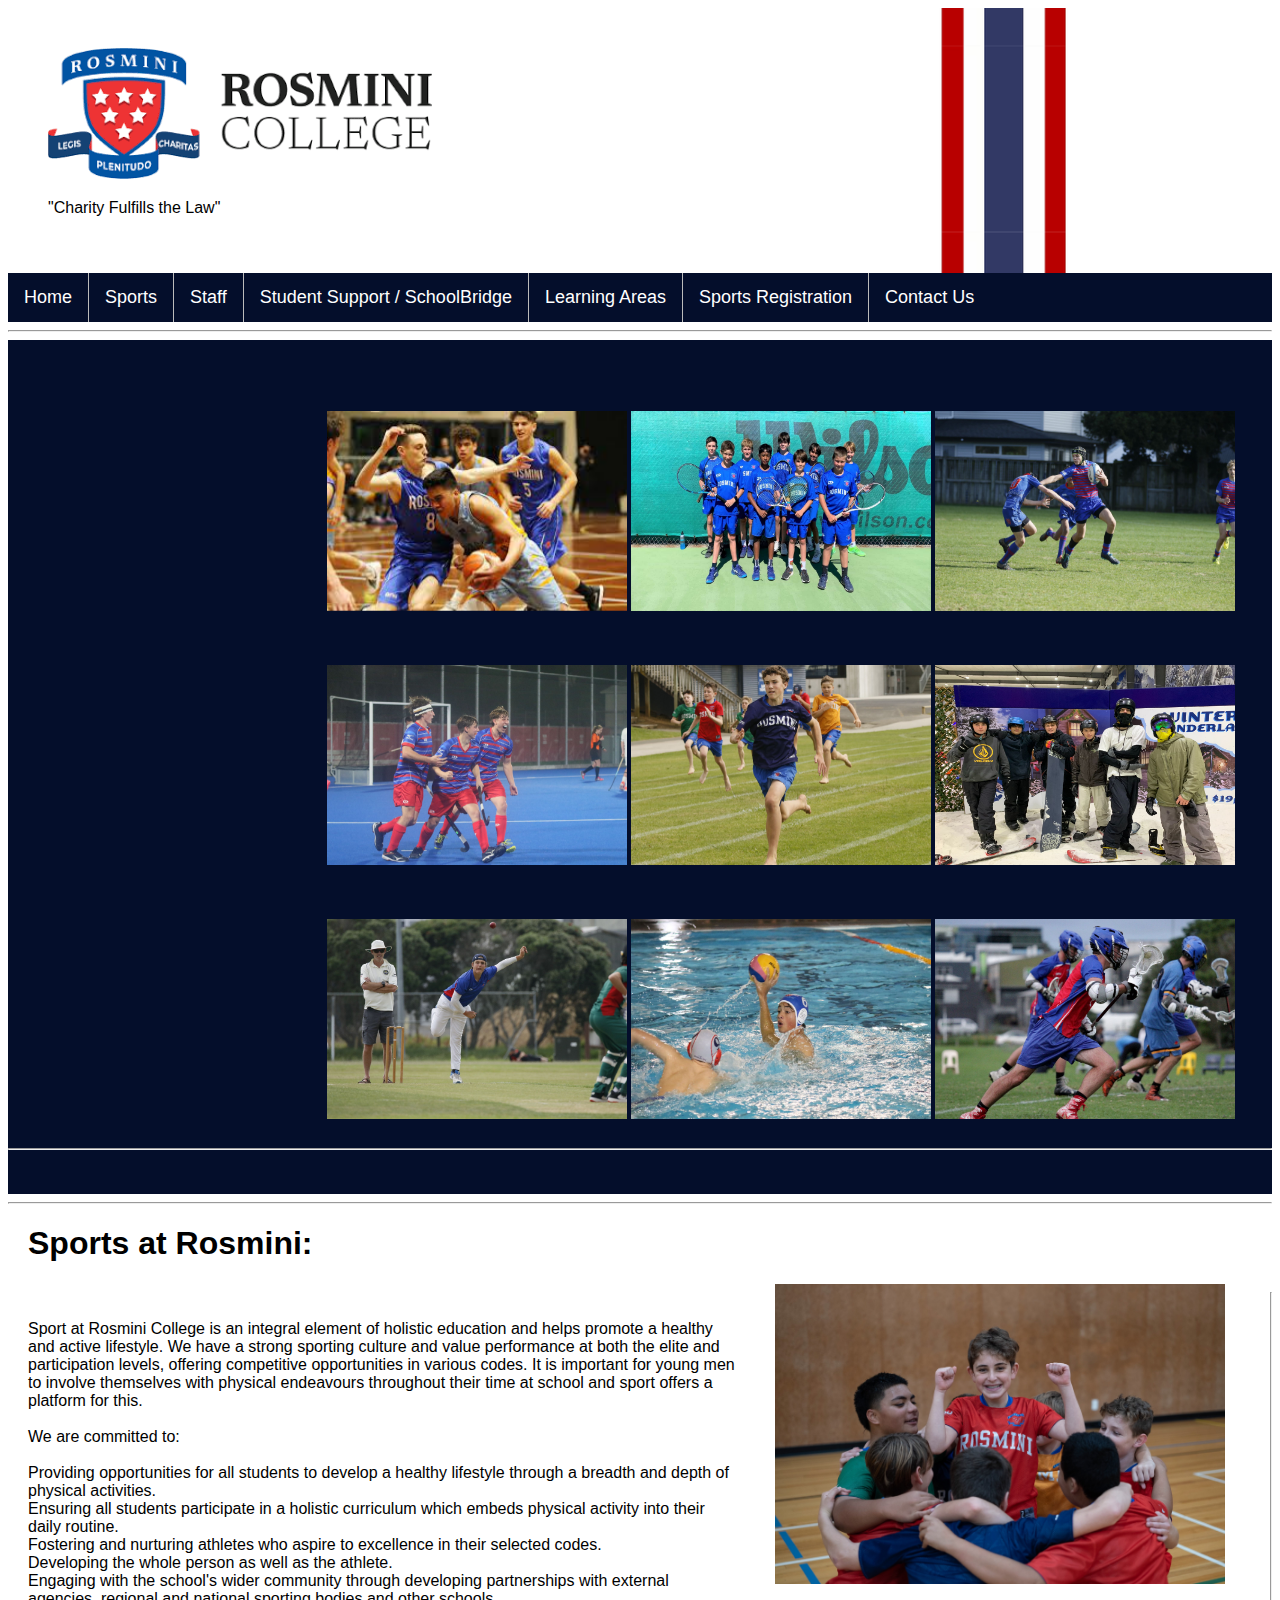
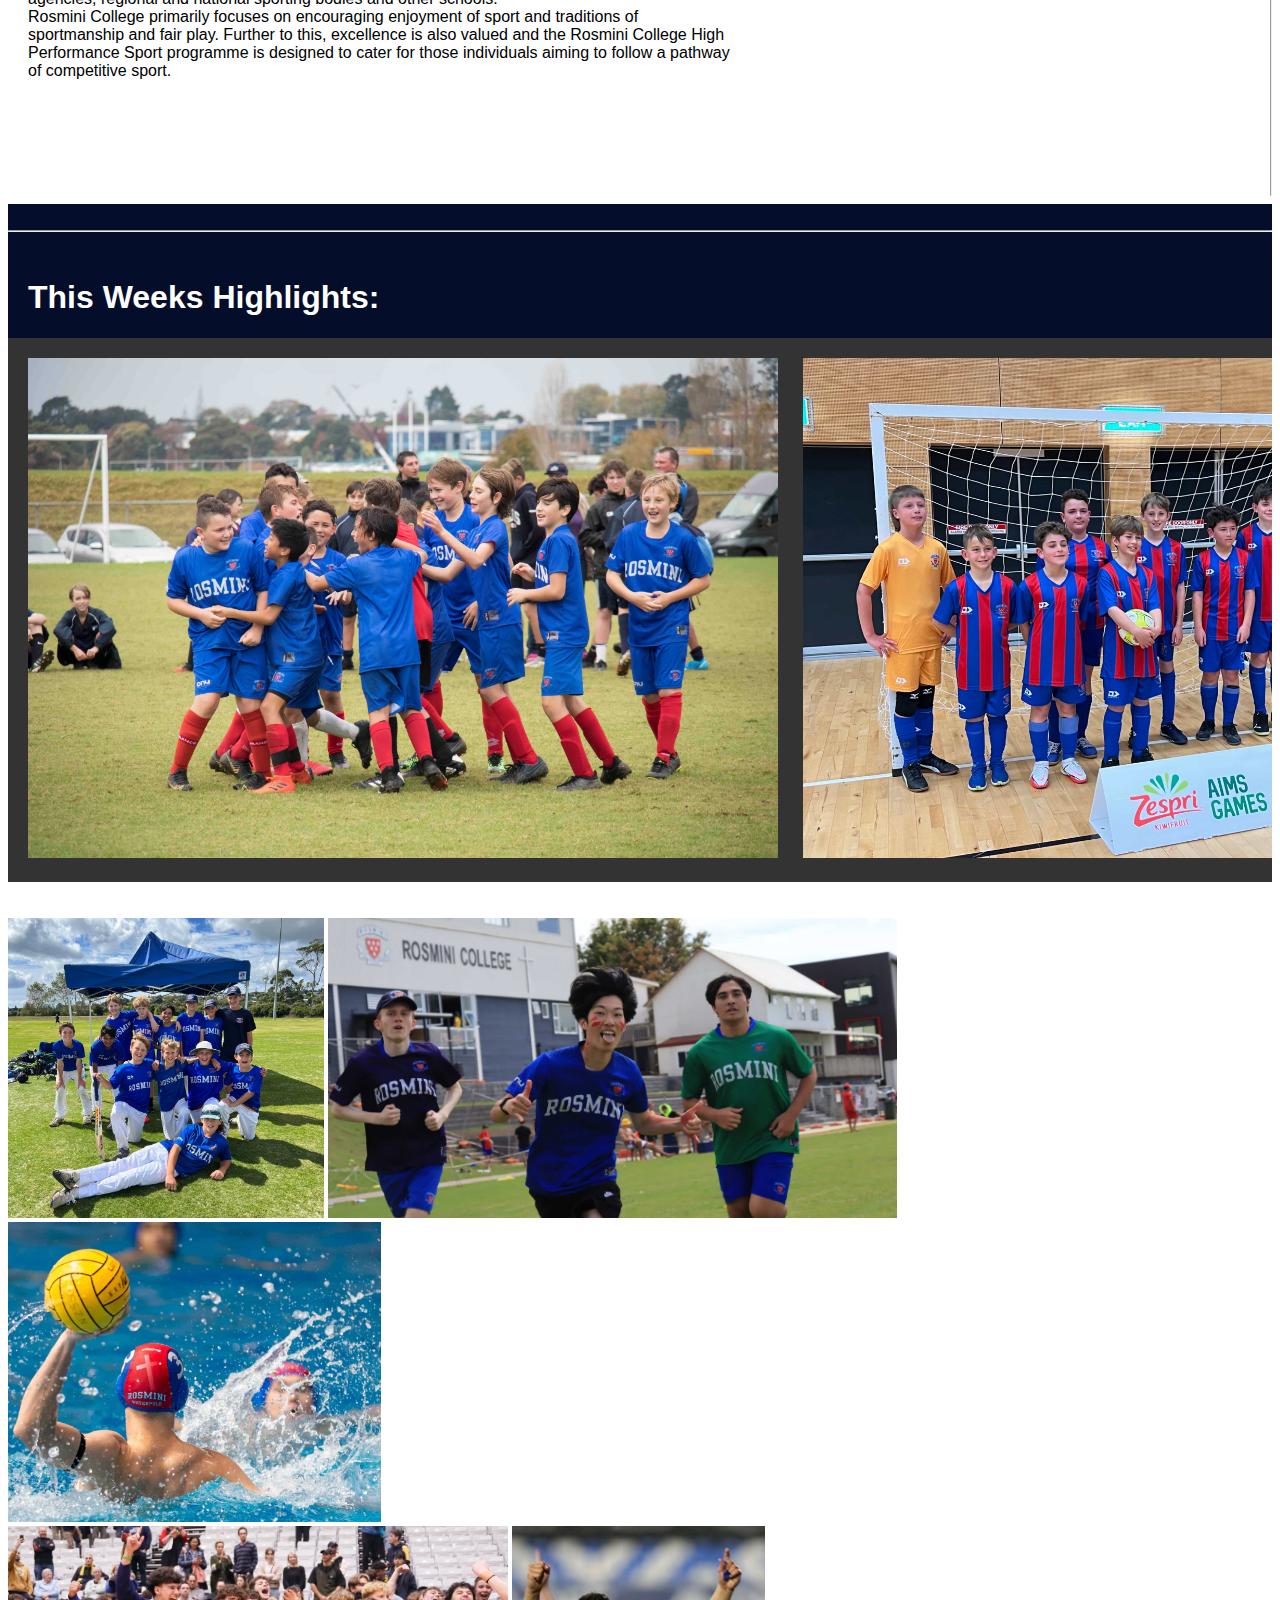
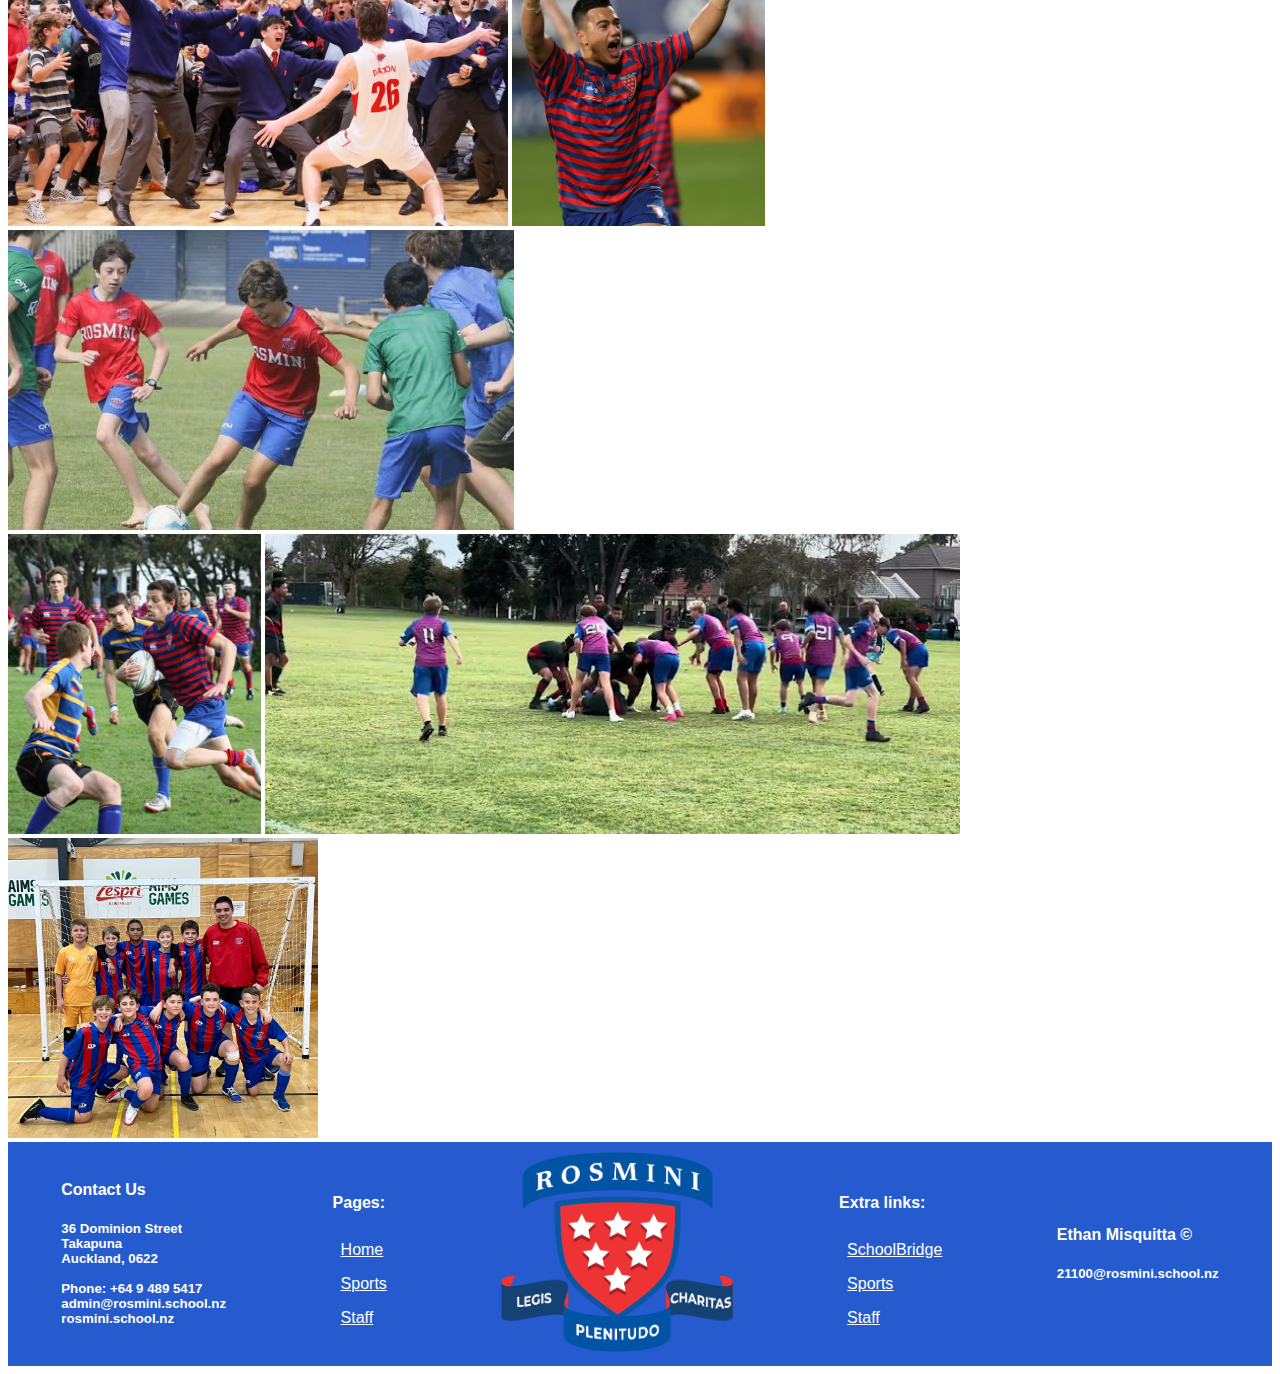
<file: sports.html>
<!DOCTYPE html>
<html lang="en">
<head>
    <meta charset="UTF-8">
    <meta name="viewport" content="width=device-width, initial-scale=1.0">
    <title>Rosmini Sports</title>
    <link rel="stylesheet" href="styles.css">
</head>
<body>
    <div class="header">
        <img src="logo.png">
        <br>
        <p>"Charity Fulfills the Law"</p>

        <meta name="author" content="Ethan Misquitta">
    </div>
        <div class="Navbar">
            <ul>
                <li><a href="index.html" class="Navbar">Home</a></li>
                <li><a href="sports.html" class="Navbar">Sports</a></li>
                <li><a href="staff.html" class="Navbar">Staff</a></li>
                <li><a href=https://rosmini.bridge.school.nz/ class="Navbar">Student Support / SchoolBridge</a></li>
                <li><a href="" class="Navbar">Learning Areas</a></li>
                <li><a href=https://www.sporty.co.nz/rosmini/ class="Navbar">Sports Registration</a></li>
                <li><a href="" class="Navbar">Contact Us</a></li>
            </ul>

        </div>
        <hr>
        <div class="webbody">
            <br>
            <table class="fliptable">
              <tr>
                  <td>
                      <p class="whitetext">_</p>
                      <div class="flip-card">
                          <div class="flip-card-inner">
                            <div class="flip-card-front">
                              <img src="basketball.jpg" alt="Avatar" style="width:300px;height:200px;" style="object-fit: contain;" class="flipimg">
                            </div>
                            <div class="flip-card-back">
                              <h1>Basketball :</h1>
                              <p>Learn more about Rosmini Basketball</p>
                              <a href="page2.html" style="color:white">Read more</a>
                            </div>
                          </div>
                        </div>
                  </td>
                  <td>
                      <p class="whitetext">_</p>
                      <div class="flip-card">
                          <div class="flip-card-inner">
                            <div class="flip-card-front">
                              <img src="tennis.jpg" alt="Avatar" style="width:300px;height:200px;" class="flipimg">
                            </div>
                            <div class="flip-card-back">
                              <h1>Tennis :</h1>
                              <p>Learn more about Rosmini Tennis</p>
                              <a href="page3.html" style="color:white">Read more</a>
                            </div>
                          </div>
                        </div>
                  </td>
                  <td>
                    <p class="whitetext">_</p>
                    <div class="flip-card">
                        <div class="flip-card-inner">
                          <div class="flip-card-front">
                            <img src="rugby.jpg" alt="Avatar" style="width:300px;height:200px;" class="flipimg">
                          </div>
                          <div class="flip-card-back">
                            <h1>Rugby :</h1>
                            <p>Learn more about Rosmini Rugby</p>
                            <a href="https://www.sporty.co.nz/rosmini/sports-1/rugby" style="color:white">Read more</a>
                          </div>
                        </div>
                      </div>
                </td>
              </tr>
              <tr>
                  <td>
                      <p class="whitetext">_</p>
                  <div class="flip-card">
                      <div class="flip-card-inner">
                        <div class="flip-card-front">
                          <img src="hockey.jpg" alt="Avatar" style="width:300px;height:200px;" class="flipimg">
                        </div>
                        <div class="flip-card-back">
                          <h1>Hockey:</h1>
                          <p>Learn more about Rosmini Hockey</p>
                          <a href="https://www.sporty.co.nz/rosmini/sports-1/hockey-1/hockey-1" style="color:white">Read More</a>
                        </div>
                      </div>
                    </div>
                  <td>
                      <p class="whitetext">_</p>
                      <div class="flip-card">
                          <div class="flip-card-inner">
                            <div class="flip-card-front">
                              <img src="track.jpg" alt="Avatar" style="width:300px;height:200px;" class="flipimg">
                            </div>
                            <div class="flip-card-back">
                              <h1>Track and Field:</h1>
                              <p>Learn more about Rosmini Track and Field</p>
                              <a href="page4.html" style="color:white">Read More</a>
                            </div>
                          </div>
                        </div>
                  </td>
                  <td>
                    <p class="whitetext">_</p>
                    <div class="flip-card">
                        <div class="flip-card-inner">
                          <div class="flip-card-front">
                            <img src="snowboard.jpg" alt="Avatar" style="width:300px;height:200px;" class="flipimg">
                          </div>
                          <div class="flip-card-back">
                            <h1>Snowboarding:</h1>
                            <p>Learn more about Rosmini Snowboarding</p>
                            <a href="page4.html" style="color:white">Read More</a>
                          </div>
                        </div>
                      </div>
                </td>
              </tr>
              <tr>
                <td>
                    <p class="whitetext">_</p>
                    <div class="flip-card">
                        <div class="flip-card-inner">
                          <div class="flip-card-front">
                            <img src="criket.jpg" alt="Avatar" style="width:300px;height:200px;" style="object-fit: contain;" class="flipimg">
                          </div>
                          <div class="flip-card-back">
                            <h1>Cricket :</h1>
                            <p>Learn more about Rosmini Cricket</p>
                            <a href="https://www.sporty.co.nz/rosmini/sports-1/cricket" style="color:white">Read more</a>
                          </div>
                        </div>
                      </div>
                </td>
                <td>
                    <p class="whitetext">_</p>
                    <div class="flip-card">
                        <div class="flip-card-inner">
                          <div class="flip-card-front">
                            <img src="water polo.jpg" alt="Avatar" style="width:300px;height:200px;" class="flipimg">
                          </div>
                          <div class="flip-card-back">
                            <h1>Water Polo :</h1>
                            <p>Learn more about Rosmini Water Polo</p>
                            <a href="page3.html" style="color:white">Read more</a>
                          </div>
                        </div>
                      </div>
                </td>
                <td>
                  <p class="whitetext">_</p>
                  <div class="flip-card">
                      <div class="flip-card-inner">
                        <div class="flip-card-front">
                          <img src="lacrose.jpg" alt="Avatar" style="width:300px;height:200px;" class="flipimg">
                        </div>
                        <div class="flip-card-back">
                          <h1>Lacrose :</h1>
                          <p>Learn more about Rosmini Lacrose</p>
                          <a href="page3.html" style="color:white">Read more</a>
                        </div>
                      </div>
                    </div>
              </td>
            </tr>
          </table>
          <br>
          <hr>
          <br>
        </div>
    <div class="webbody">
      <br>
    </div>
    <hr>
    <h1 class="title1">Sports at Rosmini:</h1>
      <div class="div1">
        <p class="paragraph1"> Sport at Rosmini College is an integral element of holistic education and helps promote a healthy and active lifestyle. We have a strong sporting culture and value performance at both the elite and participation levels, offering competitive opportunities in various codes. It is important for young men to involve themselves with physical endeavours throughout their time at school and sport offers a platform for this.<br><br>

          We are committed to:<br><br>

          Providing opportunities for all students to develop a healthy lifestyle through a breadth and depth of physical activities.<br>
          Ensuring all students participate in a holistic curriculum which embeds physical activity into their daily routine.<br>
          Fostering and nurturing athletes who aspire to excellence in their selected codes.<br>
          Developing the whole person as well as the athlete.<br>
          Engaging with the school's wider community through developing partnerships with external agencies, regional and national sporting bodies and other schools.<br>
          Rosmini College primarily focuses on encouraging enjoyment of sport and traditions of sportmanship and fair play. Further to this, excellence is also valued and the Rosmini College High Performance Sport programme is designed to cater for those individuals aiming to follow a pathway of competitive sport.<br><br><br><br><br><br><br></p>
          <br>
          <br>
          <br>
          <img class="Massisimg" src="Massis.jpg" height="300px" width="600px">
          <br>

          <hr>
      </div>
      <div class="webbody">
        <br>
        <hr>
        <br>
        <h1 style="color:white; padding-left: 20px;">This Weeks Highlights: </h1>
        <div class="scroll-container">
          <img src="sport1.jpg" height="500px">
          <img src="sport2.jpg" height="500px">
          <img src="sport3.jpeg" height="500px">
          <img src="josh.png" height="500px">
        </div>
      </div>
        <br>
        <br>
        <div class="sportscollage">
          <div class="collage">
            <div>
              <img class="img-box1" src="box1.jpg">
              <img class="img-box2" src="box2.jpg">
              <img class="img-box3" src="box3.jpg">
            </div>
            <div>
              <img class="img-box4" src="box4.jpg">
              <img class="img-box5" src="box5.jpg">
              <img class="img-box6" src="box6.jpeg">
            </div>
            <div>
              <img class="img-box7" src="box7.avif">
              <img class="img-box8" src="box8.jpg">
              <img class="img-box9" src="box9.jpg">
            </div>
          </div>
        </div>
      <footer>
        <div class="footercontainer">
          <div class="footer1">
            <h4 style="color:white"><strong>Contact Us</strong></h4>
            <h5 style="color: white">36 Dominion Street<br> Takapuna<br> Auckland, 0622<br><br> Phone: +64 9 489 5417<br> admin@rosmini.school.nz<br> rosmini.school.nz</h5>
          </div>
          <div class="footer2">
            <h4 style="color:white;"><strong>Pages:</strong></h4>
            <a href="index.html" class="footerbutton">Home</a>
            <a href="sports.html" class="footerbutton">Sports</a>
            <a href="staff.html" class="footerbutton">Staff</a>
          </div>
          <div class="footer3">
            <img src="logo1.jpg" height="200px">
          </div>
          <div class="footer4">
            <h4 style="color:white;"><strong>Extra links:</strong></h4>
            <a href="https://rosmini.bridge.school.nz/" class="footerbutton">SchoolBridge</a>
            <a href="sports.html" class="footerbutton">Sports</a>
            <a href="staff.html" class="footerbutton">Staff</a>
          </div>
          <div class="footer1">
            <h4 style="color:white"><strong>Ethan Misquitta</strong> &copy;</h4>
            <h5 style="color: white;">21100@rosmini.school.nz</h5>
          </div>
        </div>
      </footer>
    </div>
</body>
</html>
</file>
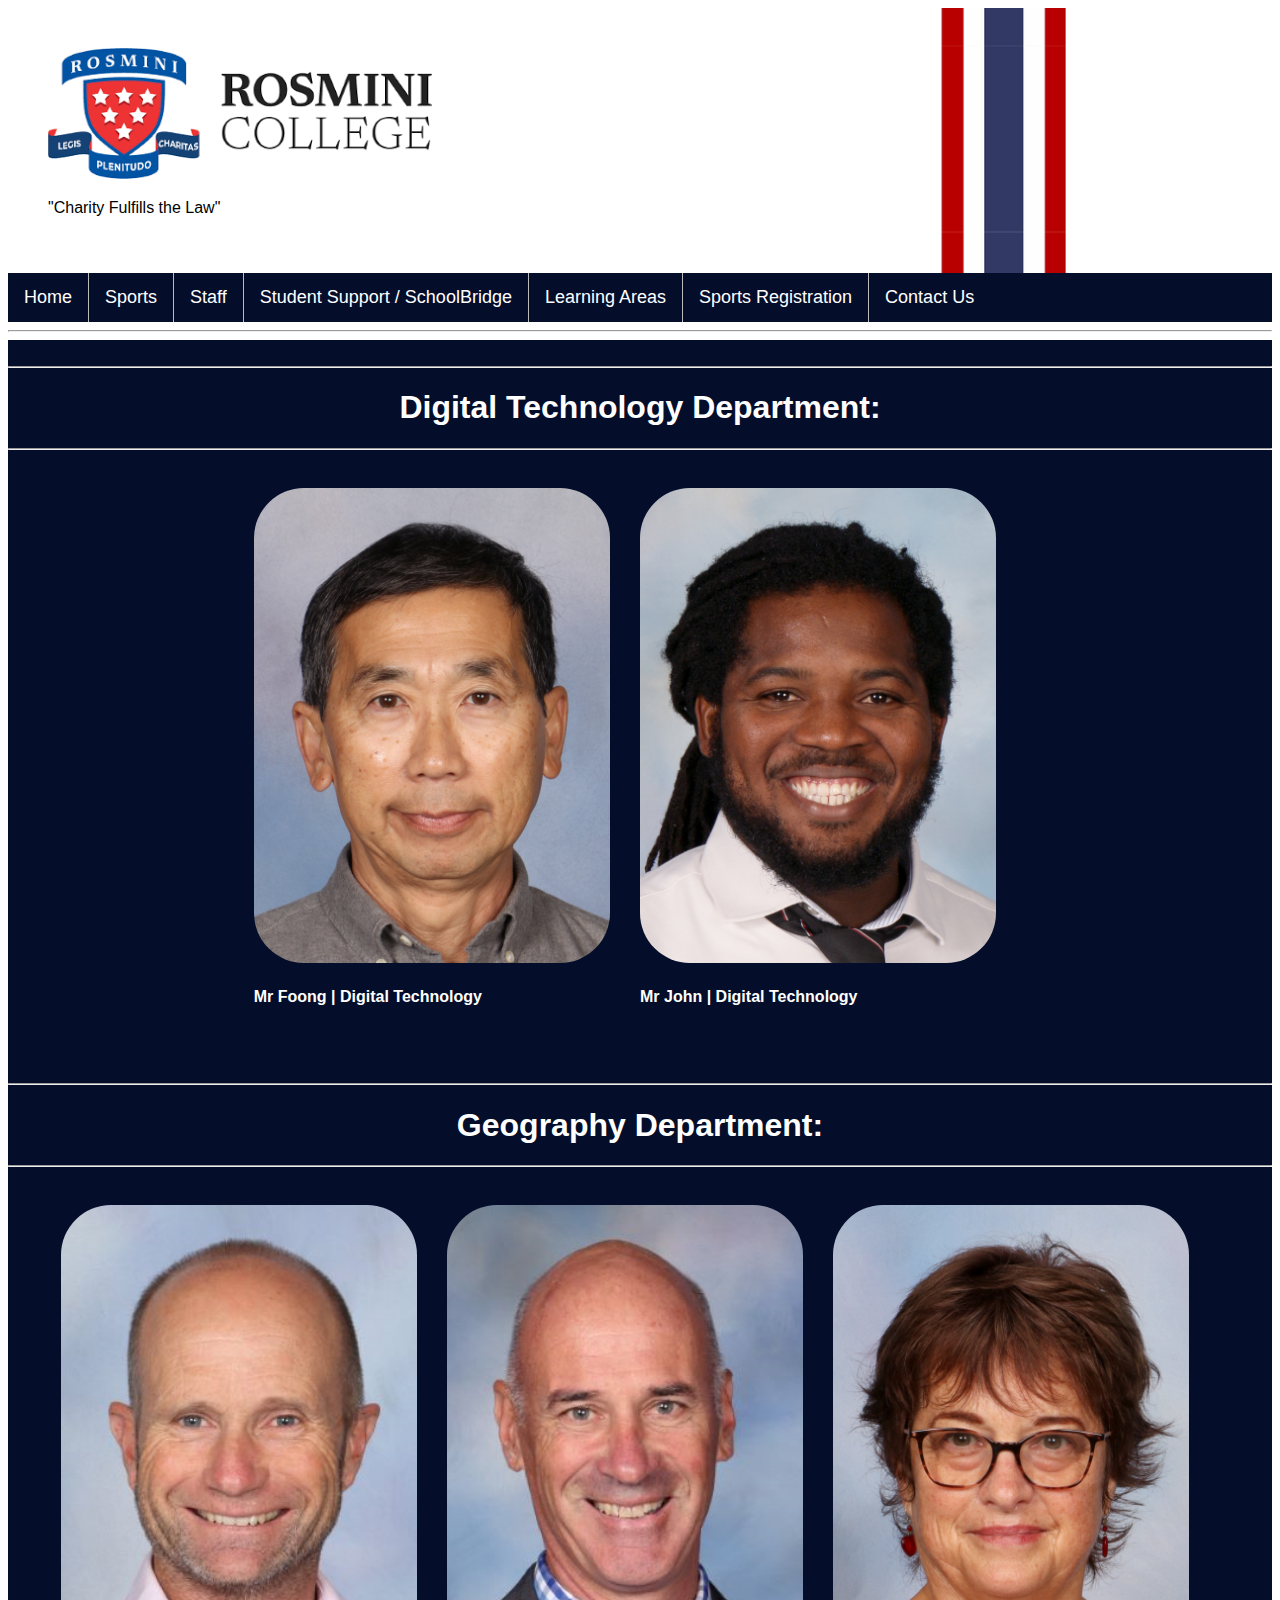
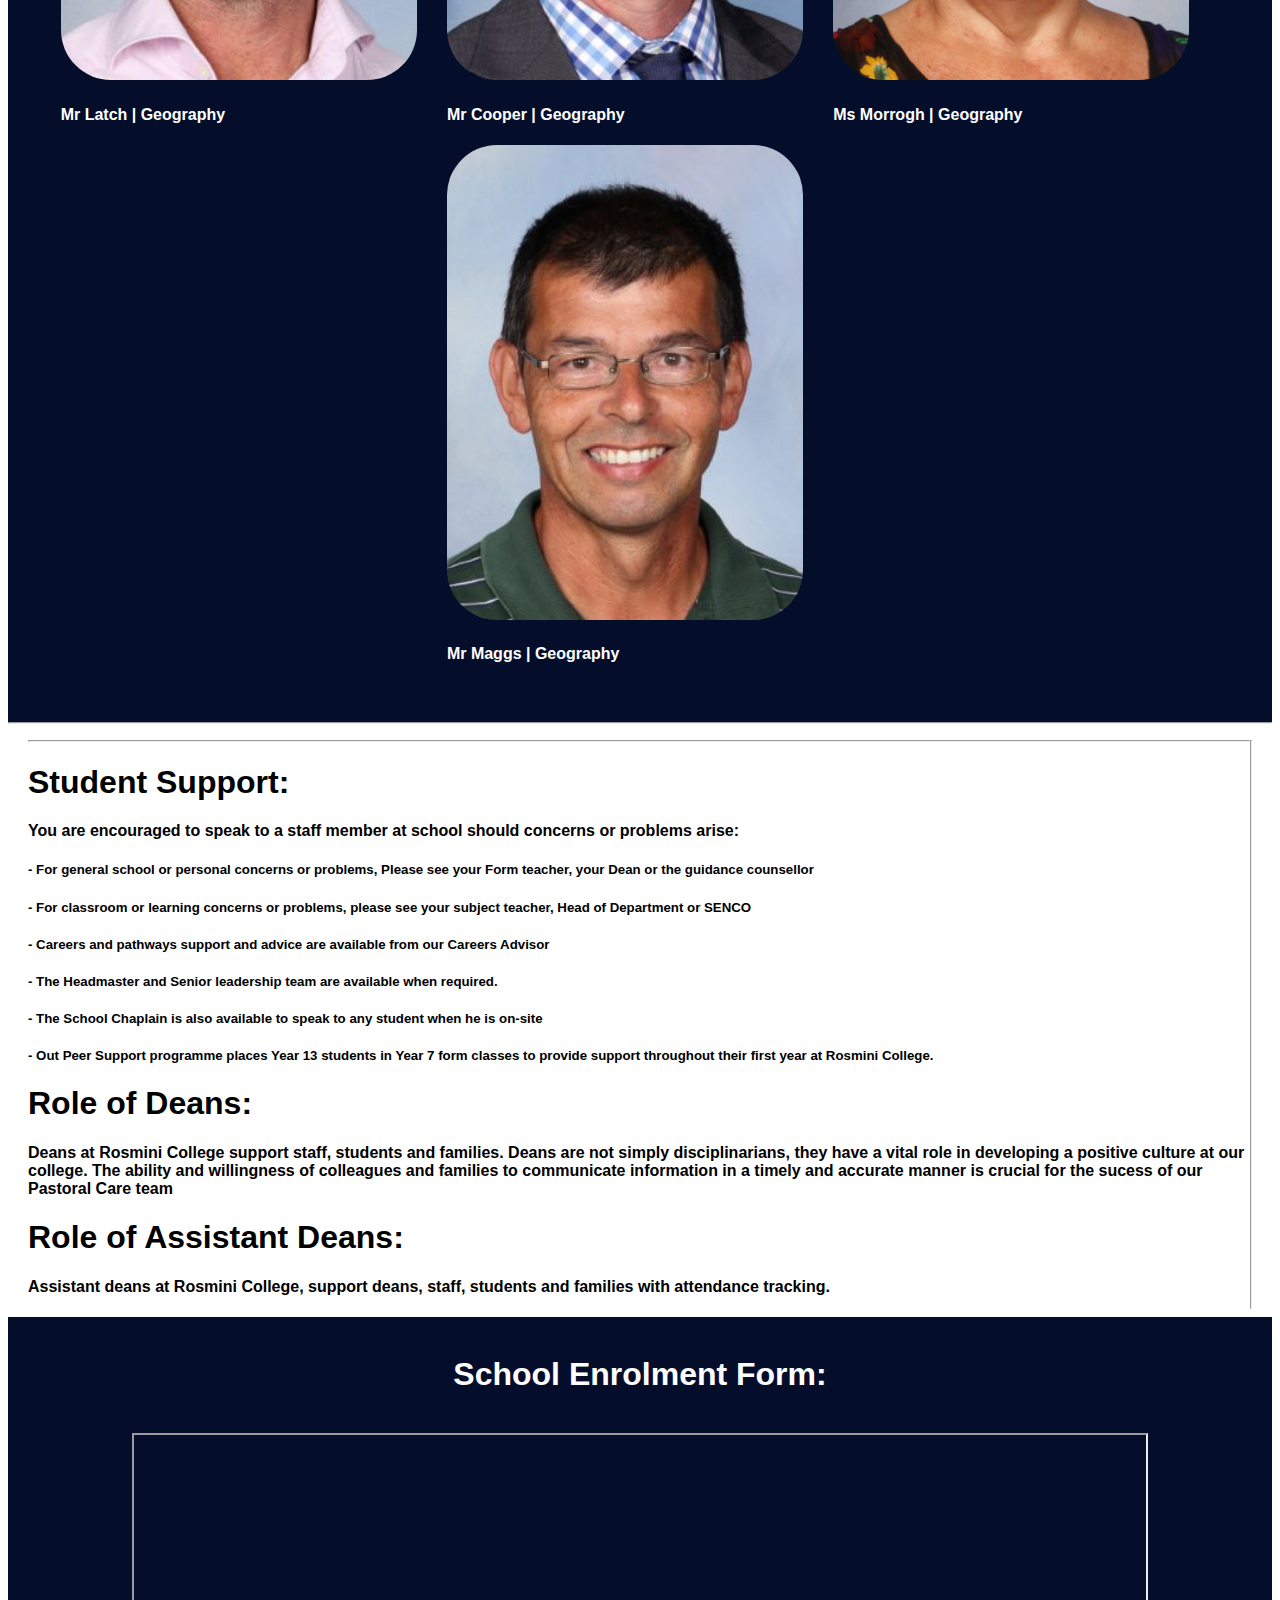
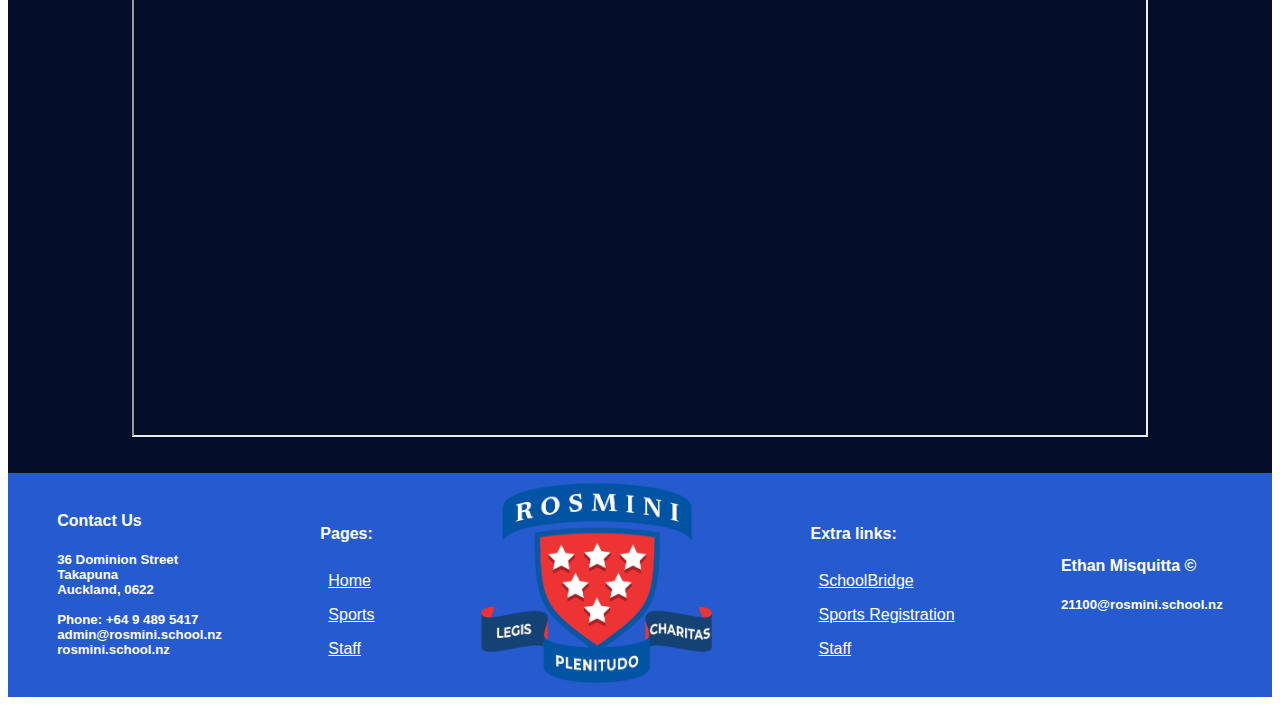
<file: staff.html>
<!DOCTYPE html>
<html lang="en">
<head>
    <link rel="stylesheet" href="styles.css">
    <meta charset="UTF-8">
    <meta name="viewport" content="width=device-width, initial-scale=1.0">
    <title>Rosmini Staff</title>
</head>
<body>
    <div class="header">
        <img src="logo.png">
        <br>
        <p>"Charity Fulfills the Law"</p>

        <meta name="author" content="Ethan Misquitta">
    </div>
        <div class="Navbar">
            <ul>
                <li><a href="index.html" class="Navbar">Home</a></li>
                <li><a href="sports.html" class="Navbar">Sports</a></li>
                <li><a href="staff.html" class="Navbar">Staff</a></li>
                <li><a href=https://rosmini.bridge.school.nz/ class="Navbar">Student Support / SchoolBridge</a></li>
                <li><a href="" class="Navbar">Learning Areas</a></li>
                <li><a href=https://www.sporty.co.nz/rosmini/ class="Navbar">Sports Registration</a></li>
                <li><a href="" class="Navbar">Contact Us</a></li>
            </ul>

        </div>
        <hr>
    <div class="webbody">
      <br>
      <hr>
      <h1 class="stafftitle">Digital Technology Department: </h1>
      <hr>
      <div class="row1staff">
        <div class="row1img">
          <img src="Foong.png" height="475px" class="staffimg">
          <h4 class="teacher">Mr Foong | Digital Technology</h4>
        </div>
        <div class="row1img">
          <img src="John.png" height="475px" class="staffimg">
          <h4 class="teacher">Mr John | Digital Technology</h4>
        </div>
      </div>
      <br>
    <hr>
    <h1 class="stafftitle">Geography Department: </h1>
    <hr>
    <div class="row2staff">
      <div class="row1img">
        <img src="latch.png" height="475px" class="staffimg">
        <h4 class="teacher">Mr Latch | Geography</h4>
      </div>
      <div class="row1img">
        <img src="cooper.png" height="475px" class="staffimg">
        <h4 class="teacher">Mr Cooper | Geography</h4>
      </div>
      <div class="row1img">
        <img src="morrogh.png" height="475px" class="staffimg">
        <h4 class="teacher">Ms Morrogh | Geography</h4>
      </div>
      <div class="row1img">
        <img src="maggs.png" height="475px" class="staffimg">
        <h4 class="teacher">Mr Maggs | Geography</h4>
      </div>
    </div>
    <hr>
    </div>
    <div class="stafftextcontainer">
      <div class="stafftext">
        <hr>
        <h1><strong>Student Support:</strong></h1>
        <h4>You are encouraged to speak to a staff member at school should concerns or problems arise:</h4>
        <h5>- For general school or personal concerns or problems, Please see your Form teacher, your Dean or the guidance counsellor</h5>
        <h5>- For classroom or learning concerns or problems, please see your subject teacher, Head of Department or SENCO</h5>
        <h5>- Careers and pathways support and advice are available from our Careers Advisor</h5>
        <h5>- The Headmaster and Senior leadership team are available when required.</h5>
        <h5>- The School Chaplain is also available to speak to any student when he is on-site</h5>
        <h5>- Out Peer Support programme places Year 13 students in Year 7 form classes to provide support throughout their first year at Rosmini College.</h5>
        <h1><strong>Role of Deans:</strong></h1>
        <h4>Deans at Rosmini College support staff, students and families. Deans are not simply disciplinarians, they have a vital role in developing a positive culture at our college. The ability and willingness of colleagues and families to communicate information in a timely and accurate manner is crucial for the sucess of our Pastoral Care team</h4>
        <h1><strong>Role of Assistant Deans:</strong></h1>
        <h4>Assistant deans at Rosmini College, support deans, staff, students and families with attendance tracking.</h4>
      </div>
      <br>
      <hr>
    </div>
    <div class="webbody">
      <br>
      <h1 style="color: white; text-align: center;">School Enrolment Form:</h1>
      <br>
      <div class="enrol">
      <iframe src="https://rosmini2022.ibcdn.nz/media/2023_05_11_rosmini-enrolment-form-2023.pdf" width="80%" height="600px"></iframe>
      </div>
      <br>
      <br>
    </div>
    <footer>
      <div class="footercontainer">
        <div class="footer1">
          <h4 style="color:white"><strong>Contact Us</strong></h4>
          <h5 style="color: white">36 Dominion Street<br> Takapuna<br> Auckland, 0622<br><br> Phone: +64 9 489 5417<br> admin@rosmini.school.nz<br> rosmini.school.nz</h5>
        </div>
        <div class="footer2">
          <h4 style="color:white;"><strong>Pages:</strong></h4>
          <a href="index.html" class="footerbutton">Home</a>
          <a href="sports.html" class="footerbutton">Sports</a>
          <a href="staff.html" class="footerbutton">Staff</a>
        </div>
        <div class="footer3">
          <img src="logo1.jpg" height="200px">
        </div>
        <div class="footer4">
          <h4 style="color:white;"><strong>Extra links:</strong></h4>
          <a href="https://rosmini.bridge.school.nz/" class="footerbutton">SchoolBridge</a>
          <a href="https://www.sporty.co.nz/rosminisportreg" class="footerbutton">Sports Registration</a>
          <a href="staff.html" class="footerbutton">Staff</a>
        </div>
        <div class="footer1">
          <h4 style="color:white"><strong>Ethan Misquitta</strong> &copy;</h4>
          <h5 style="color: white;">21100@rosmini.school.nz</h5>
        </div>
      </div>
    </footer>
</body>
</html>
</file>
<file: styles.css>
.header{
    background-image: url("stripe.png");
    background-repeat: no-repeat;
    background-position: 80%; 
    padding-left:40px;
    padding-bottom:40px;
    padding-top:40px;
}

body{
    font-family: 'Gill Sans', 'Gill Sans MT', 'Trebuchet MS', sans-serif;
}

h1{
  font-family:'Segoe UI', Tahoma, Verdana, sans-serif
}


ul {
    list-style-type: none;
    margin: 0;
    padding: 0;
  }

  ul {
    list-style-type: none;
    margin: 0;
    padding: 0;
  }

  li {
    float: left;
  }
  
  a {
    display: block;
    padding: 8px;
    background-color: #040e2b;
  }

  ul {
    background-color: #dddddd;
  }

  ul {
    list-style-type: none;
    margin: 0;
    padding: 0;
    overflow: hidden;
    background-color: #040e2b;
  }
  
  li {
    text-align:center;
    float: left;
    font-size:large;
  }
  
  li a {
    display: block;
    color: rgb(255, 255, 255);
    text-align: center;
    padding: 14px 16px;
    text-decoration: none;
  }
  
  .webbody{
    background-color: #040e2b;
  }

  li a:hover {
    background-color: #ff0e0e;
    color:rgb(255, 255, 255)
  }


li {
    border-right: 1px solid #bbb;
  }
  
  li:last-child {
    border-right: none;
  }


  .slideshow-container {
    max-width: 70%;
    position: relative;
    margin: auto;
    border: 5px solid #ffffff;
  }
  
  .mySlides {
    display: none;
  }
  
  .prev, .next {
    cursor: pointer;
    position: absolute;
    top: 50%;
    width: auto;
    margin-top: -22px;
    padding: 16px;
    color: white;
    font-weight: bold;
    font-size: 18px;
    transition: 0.6s ease;
    border-radius: 0 3px 3px 0;
    user-select: none;
  }
  
  .next {
    right: 0;
    border-radius: 3px 0 0 3px;
  }
  
  
  .prev:hover, .next:hover {
    background-color: rgba(0,0,0,0.8);
  }
  
  .text {
    color: #f2f2f2;
    font-size: 15px;
    padding: 8px 12px;
    position: absolute;
    bottom: 8px;
    width: 100%;
    text-align: center;
  }
  
  .numbertext {
    color: #f2f2f2;
    font-size: 12px;
    padding: 8px 12px;
    position: absolute;
    top: 0;
  }
  
  .dot {
    cursor: pointer;
    height: 15px;
    width: 15px;
    margin: 0 2px;
    background-color: #832323;
    border-radius: 50%;
    display: inline-block;
    transition: background-color 0.6s ease;
  }
  
  .active, .dot:hover {
    background-color: #ffffff;
  }
  
  .fade {
    animation-name: fade;
    animation-duration: 1.5s;
  }
  
  @keyframes fade {
    from {opacity: .4}
    to {opacity: 1}
  }

  .termtimes{
    display:block;
    margin-left:auto;
    margin-right:auto;
    width:50%;

  }

.tableimg{
  width: 350px;
  height: 200px;
  perspective: 1000px;
  padding-right:20px;
  padding-top:20px;
}

.imgtable{
  display:flex;
  flex-direction: row;
  padding-left:20px;
  padding-right:20px;
  color:#ddd;
}

.footercontainer{
  display:flex;
  flex-direction: row;
  background-color:#255bcf;
  justify-content: space-around;
  padding-top: 10px;
  padding-bottom: 10px;
  align-items: center;
  flex-wrap: wrap;
}

.teacher{
  color: white;
}



.footer1{
  background-color:none;
}

.footer2{
  background-color:none;
}

.flip-card {
  background-color: transparent;
  width: 300px;
  height: 200px;
  perspective: 1000px; 
}


.flip-card-inner {
  position: relative;
  width: 100%;
  height: 100%;
  text-align: center;
  transition: transform 0.8s;
  transform-style: preserve-3d;
}


.flip-card:hover .flip-card-inner {
  transform: rotateY(180deg);
}

.flip-card-front, .flip-card-back {
  position: absolute;
  width: 100%;
  height: 100%;
  -webkit-backface-visibility: hidden; 
  backface-visibility: hidden;
}


.flip-card-front {
  background-color: #bbb;
  color: black;
}


.flip-card-back {
  background-color: rgb(255, 255, 255);
  color: rgb(0, 0, 0);
  transform: rotateY(180deg);
}


.fliptable{
  padding-left: 25%;
}

.phototable{
  background-color:#040e2b;
}

.whitetext{
  color:#040e2b;
}

.course{
  font-size:42;
  text-align:center;
  color:white;
}

.paragraph1{
  padding-left:20px;
  padding-top: 20px;
  padding-right:20px

}

.div1{
  display:flex;
  flex-direction:row;
}

.Massisimg{
  padding-left:20px;
  padding-right:45px;
  padding-bottom: 20px;
}

.title1{
  padding-left: 20px;
}

.staffimg{
  border-radius: 50px;
}

.row1staff{
  display: flex;
  flex-direction: row;
  padding: 30px 50px;
  flex-wrap: wrap;
  justify-content: center;
}

.row1img{
  padding-right:30px;
}

.stafftitle{
  color: white;
  text-align: center;
}

.row2staff{
  display: flex;
  flex-direction: row;
  padding: 30px 50px;
  flex-wrap: wrap;
  justify-content: center;
}

.stafftextcontainer{
  display: flex;
  flex-direction: row;
  justify-content: center;
  padding-left: 20px;
  padding-right: 20px;
}

iframe:focus {
  outline: none;
}

iframe[seamless] {
  display: block;
}

div.scroll-container {
  background-color: #333;
  overflow: auto;
  white-space: nowrap;
  padding: 10px;
}

div.scroll-container img {
  padding: 10px;
}

.collage{
  justify-content: center;
  display: flex;
  flex-direction: column;

}

.img-box1{
  height: 300px;
  width: 25%;
  object-fit: cover;
}

.img-box2{
  height: 300px;
  width: 45%;
  object-fit: cover;
}

.img-box3{
  height: 300px;
  width: 29.51%;
  object-fit: cover;
}

.img-box4{
  height: 300px;
  width: 39.52%;
  object-fit: cover;
}

.img-box5{
  height: 300px;
  width: 20%;
  object-fit: cover;
}

.img-box6{
  height: 300px;
  width: 40%;
  object-fit: cover;
}

.img-box7{
  height: 300px;
  width: 20%;
  object-fit: cover;
}

.img-box8{
  height: 300px;
  width: 55%;
  object-fit: cover;
}

.img-box9{
  height: 300px;
  width: 24.52%;
  object-fit: cover;
}

.footerbutton{
  color: rgb(255, 255, 255);
  background-color:#255bcf;
}

.enrol{
  display: flex;
  flex-direction: row;
  justify-content: center;
  text-align: center;
}
</file>
